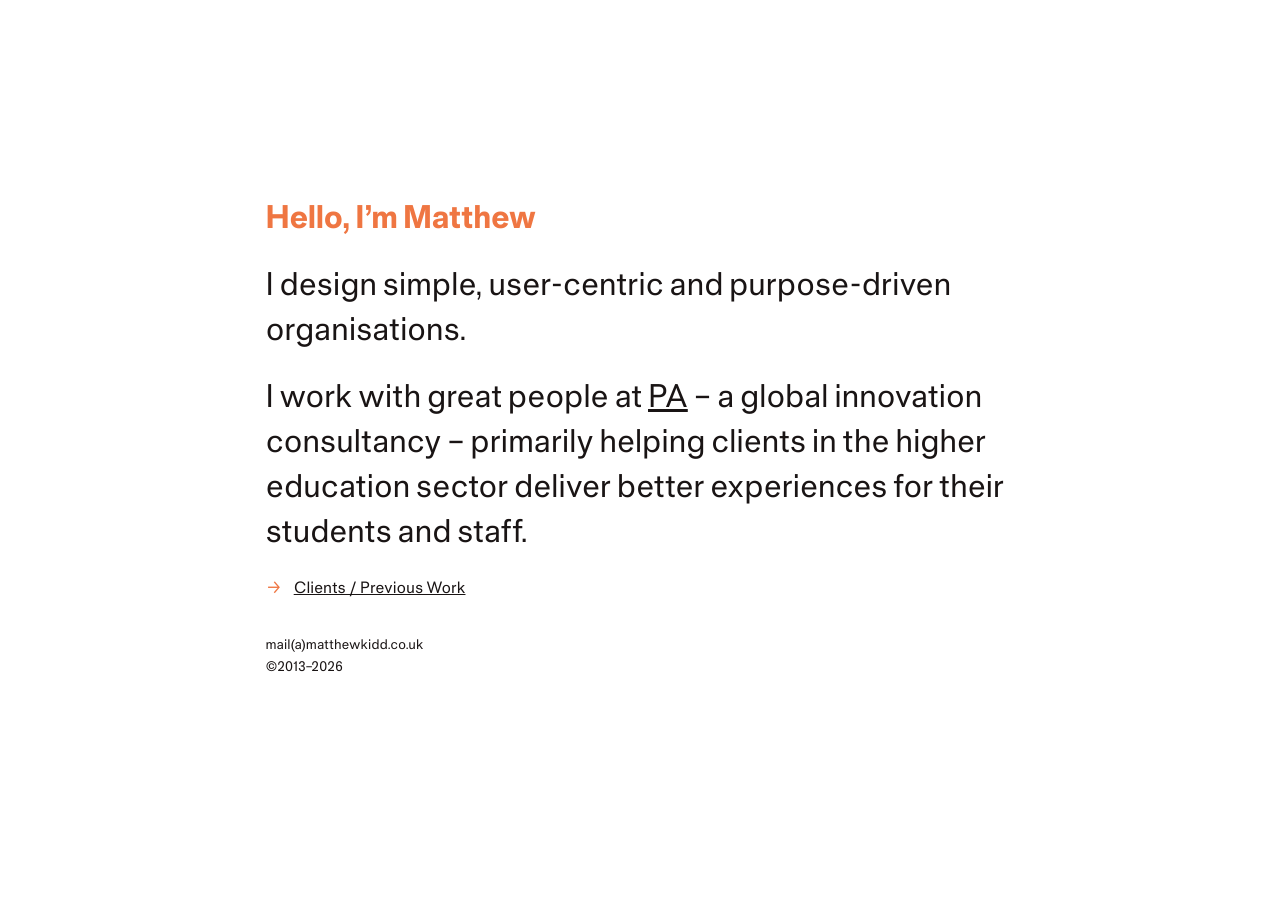
<file: index.html>
<!doctype html>
<html lang="en">

<head>
    <meta charset="utf-8">
    <meta http-equiv="X-UA-Compatible" content="IE=edge">
    <title></title>
    <meta name="description" content="matthewkidd.co.uk">
    <meta name="viewport" content="width=device-width, initial-scale=1">
    <link rel="stylesheet" href="css/framework5.min.css">
    <link rel="stylesheet" href="css/framework5.styles.css">
</head>

<body class="margins">
    <main class="flex flex-xy-middle vh-min-100 py2">
        <div class="w-ch-75">
            <h1 class="heading-1 text-accent mb1">Hello, I’m Matthew</h1>
            <p class="heading-1 sm:p regular">I design simple, user-centric and purpose-driven organisations.</p>
            <p class="heading-1 sm:p regular mb0">I work with great people at <a href="https://www.paconsulting.com" class="link" target="_blank">PA</a> – a global innovation consultancy – primarily helping clients in the higher education sector deliver better experiences for their students and staff.</p>
            <details class="mt1 mb1.5">
                <summary class="link mb0">Clients / Previous Work</summary>
                    <ul class="list-cross monospace medium mb0">
                        <li>University of Law</li>
                        <li>University of Warwick</li>
                        <li>Queen’s University Belfast</li>
                        <li>University of Cambridge</li>
                        <li>UK Police Forces</li>
                        <li>Department for Transport</li>
                        <li>NHS</li>
                        <li>Greene King</li>
                        <li>Ultra Group</li>
                        <li>Financial Conduct Authority</li>
                        <li>Gruvi</li>
                    </ul>
            </details>
            <p class="small mb0">mail(a)matthewkidd.co.uk</p>
            <p class="small">©2013–<span id="current-year"></span></p>
        </div>
    </main>
</body>

<script src="js/framework5.js"></script>

</html>
</file>
<file: css/framework5.styles.css>
/*	_scheme.css :: framework5 :: 02/12/2023 */

:root,
.theme-0 {
  --row-gap: 1rlh;
  --col-gap: 0.75rlh;
  --margins: 1.5rlh;
  --y-margins: 2rlh;
  --font-size: 16px;
  --line-height: 1.4rem;
  --font-size-display: 4rem;
  --font-size-heading-1: 2rem;
  --font-size-heading-2: 1.25rem;
  --font-size-heading-3: var(--font-size);
  --font-size-heading-4: 0.85rem;
  --font-size-code: 0.75rem;
  --line-height-display: 3rlh;
  --line-height-heading-1: 2rlh;
  --line-height-heading-2: 1.25rlh;
  --line-height-heading-3: 1rlh;
  --line-height-heading-4: 1rlh;
  --font-size-lead: var(--font-size-heading-2);
  --line-height-lead: var(--line-height-heading-2);
  --heading-letter-spacing: -0.01em;
  --body-letter-spacing: normal;
  --all-caps-spacing: 0.175em;
  --paragraph-indent: 1.5em;
  --break-word: normal;
  --hyphenation: none;
  --font-family: "s57";
  --font-weight: 400;
  --font-family-heading: var(--font-family);
  --font-weight-heading: 600;
  --font-family-serif: serif;
  --font-family-code: "plex", monospace;
  --border-width: 0.05rem;
  --border-style: solid;
  --border-radius: 0.5rem;
  --quote-border-width: calc(var(--border-width)*5);
  --quote-border-style: solid;
  --quote-mark-size: 3em;
  --quote-mark-opacity: var(--dim);
  --code-border-size: calc(var(--border-width));
  --code-border-style: var(--border-style);
  --code-border-radius: 0.25em;
  --form-text-size: 1em;
  --form-border-width: var(--border-width);
  --form-border-style: var(--border-style);
  --form-input-height: 1.75rlh;
  --form-input-padding: 0.5rlh;
  --button-text-size: var(--form-text-size);
  --button-height: var(--form-input-height);
  --button-border-width: var(--border-width);
  --button-border-style: var(--border-style);
  --button-border-radius: 1.5em;
  --text-opacity: 1;
  --dim: 0.6;
  --dimmer: 0.3;
  --blur-size: 5px;
  --table-header-weight: var(--font-weight-heading);
  --table-padding: 0.3em;
  --table-border-width: var(--border-width);
  --table-border-w-thick: calc(var(--table-border-width) * 2);
  --table-border-style: var(--border-style);
  --transition-timing: .25s;
  --menu-transition-timing: 0.5s;
  --progress-transition-timing: 1.5s;
  --progress-bar-height: 0.25rlh;
  --bg: var(--white);
  --bg-offset: var(--ivory);
  --bg-contrast: var(--charcoal);
  --bg-accent: var(--orange);
  --bg-positive: var(--green-10);
  --bg-negative: var(--red-10);
  --bg-warning: var(--gold-20);
  --bg-inactive: var(--silver);
  --text: var(--black);
  --text-offset: var(--grey);
  --text-contrast: var(--white);
  --text-accent: var(--orange);
  --text-positive: var(--green);
  --text-negative: var(--red);
  --text-warning: var(--black);
  --text-inactive: var(--smoke);
  --border: var(--black);
  --border-offset: var(--grey);
  --border-contrast: var(--black);
  --border-accent: var(--orange);
  --border-positive: var(--green);
  --border-negative: var(--red);
  --border-warning: var(--gold);
  --border-inactive: var(--storm);
  --page-colour: var(--bg);
  --grid-overlay: var(--red);
  --text-colour: var(--text);
  --text-selection-bg-colour: var(--text-accent);
  --text-selection-text-colour: var(--text-contrast);
  --border-colour: var(--border);
  --list-colour: var(--text-accent);
  --link-colour: var(--text);
  --link-colour-hover: currentColor;
  --link-colour-visited: var(--text);
  --link-hover-colour-change: 70%;
  --code-colour: var(--text-accent);
  --code-bg-colour: color-mix(in srgb, currentColor 10%, transparent);
  --code-border-colour: currentColor;
  --form-bg-colour: var(--bg);
  --form-border-colour: var(--border-colour);
  --form-text-colour: var(--text);
  --form-placeholder-text-colour: var(--text-offset);
  --form-disabled-colour: var(--bg-inactive);
  --form-range-bg-colour: var(--bg-offset);
  --form-range-thumb-colour: var(--bg-accent);
  --button-colour: var(--bg-accent);
  --button-text-colour: var(--text-contrast);
  --button-border-colour: var(--button-colour);
  --button-hover-colour: color-mix(in srgb, var(--button-colour) 80%, var(--bg));
  --table-border-colour: var(--border);
  --table-banding-colour: var(--bg-inactive);
  --table-hover-colour: var(--bg-accent);
  --table-hover-text: var(--text-contrast);
  --quote-border-colour: var(--border-accent);
  --quote-caption-colour: var(--text-offset);
  --progress-bar-colour: var(--bg-accent);
  --progress-bar-background: color-mix(in srgb, var(--bg-accent) 15%, var(--bg));
}

.dark-mode,
[theme="1"],
.theme-1 {
  --bg: var(--black);
  --bg-offset: var(--charcoal);
  --bg-contrast: var(--silver);
  --bg-accent: var(--saffron);
  --bg-positive: var(--green-80);
  --bg-negative: var(--red-80);
  --bg-warning: var(--gold-60);
  --bg-inactive: var(--storm);
  --text: var(--white);
  --text-offset: var(--storm);
  --text-contrast: var(--black);
  --text-accent: var(--saffron);
  --text-positive: var(--green-d60);
  --text-negative: var(--red-d60);
  --text-warning: var(--black);
  --text-inactive: var(--smoke);
  --border: var(--white);
}

.dark-mode img,
[theme="1"] img,
.theme-1 img {
  filter: grayscale(30%);
}

.list-cross > li:before {
    margin-left: -1.1em;
    margin-right: 1.1em;
}
</file>
